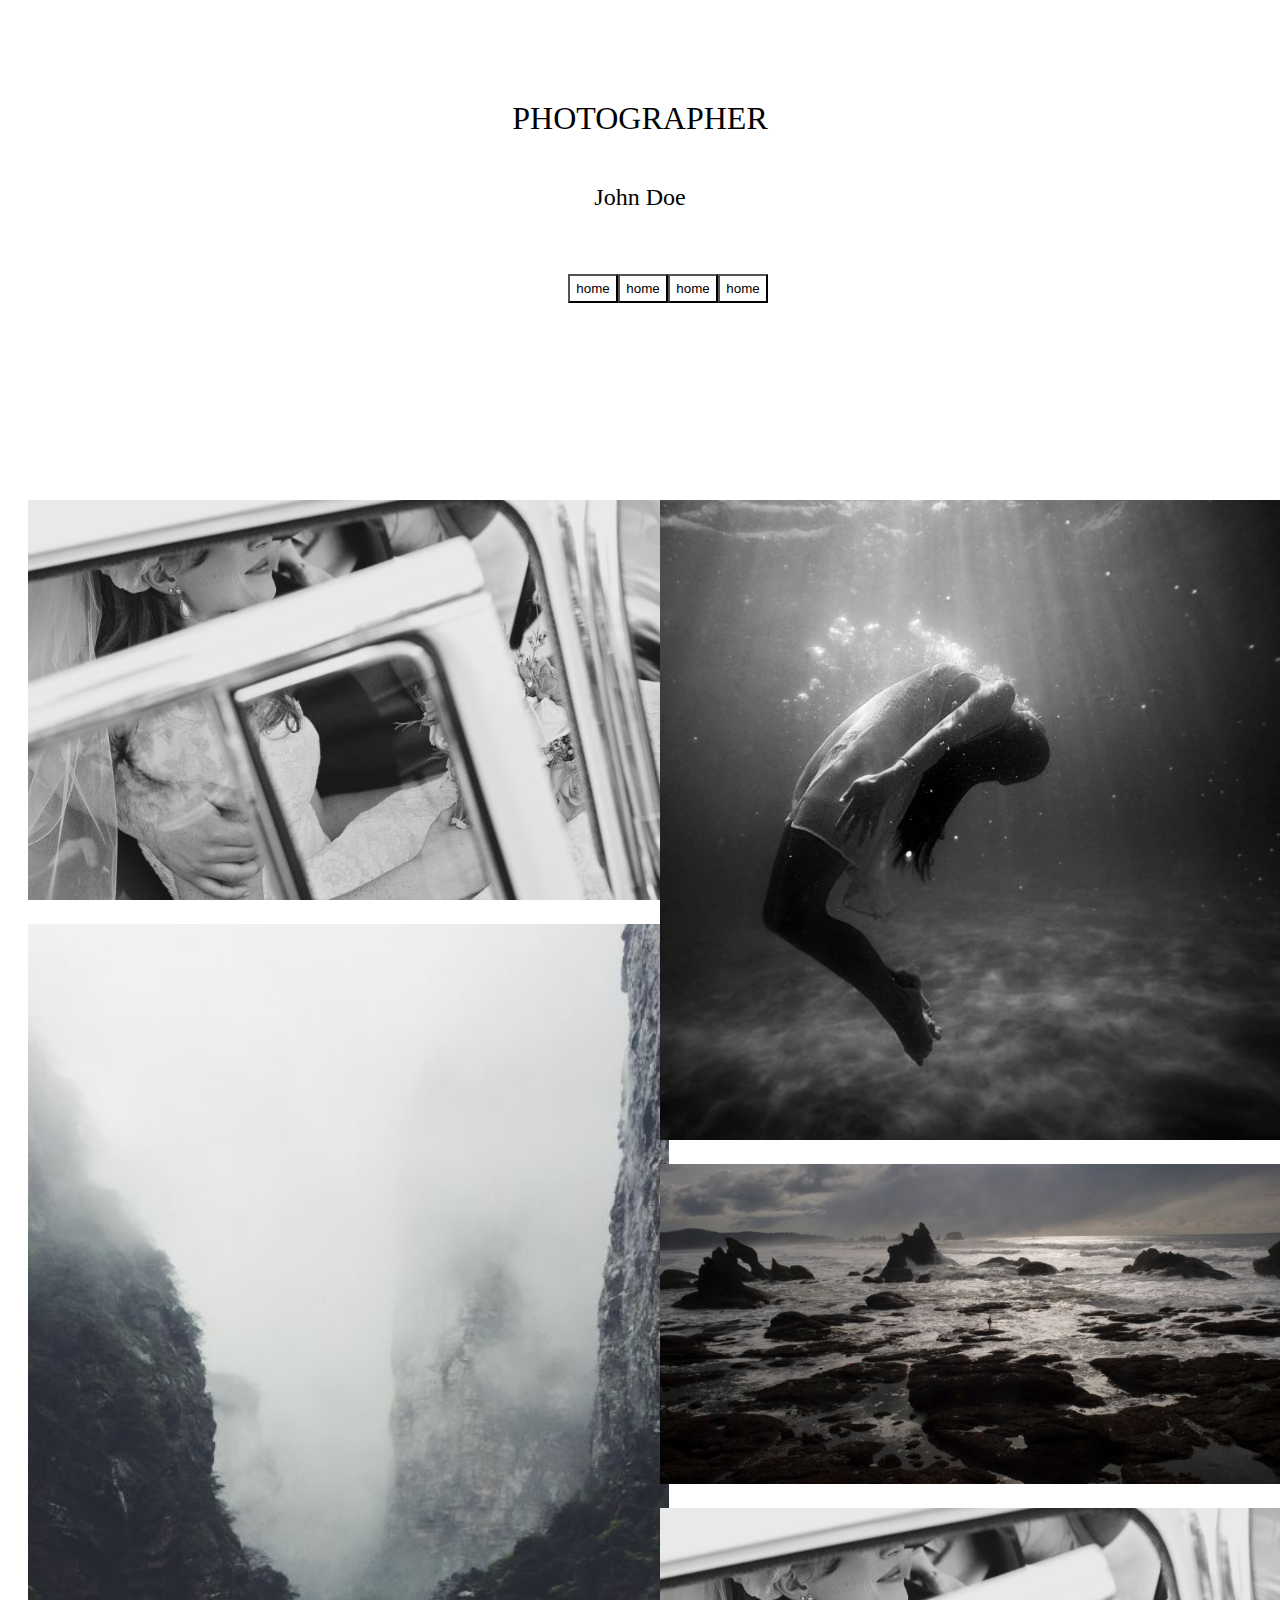
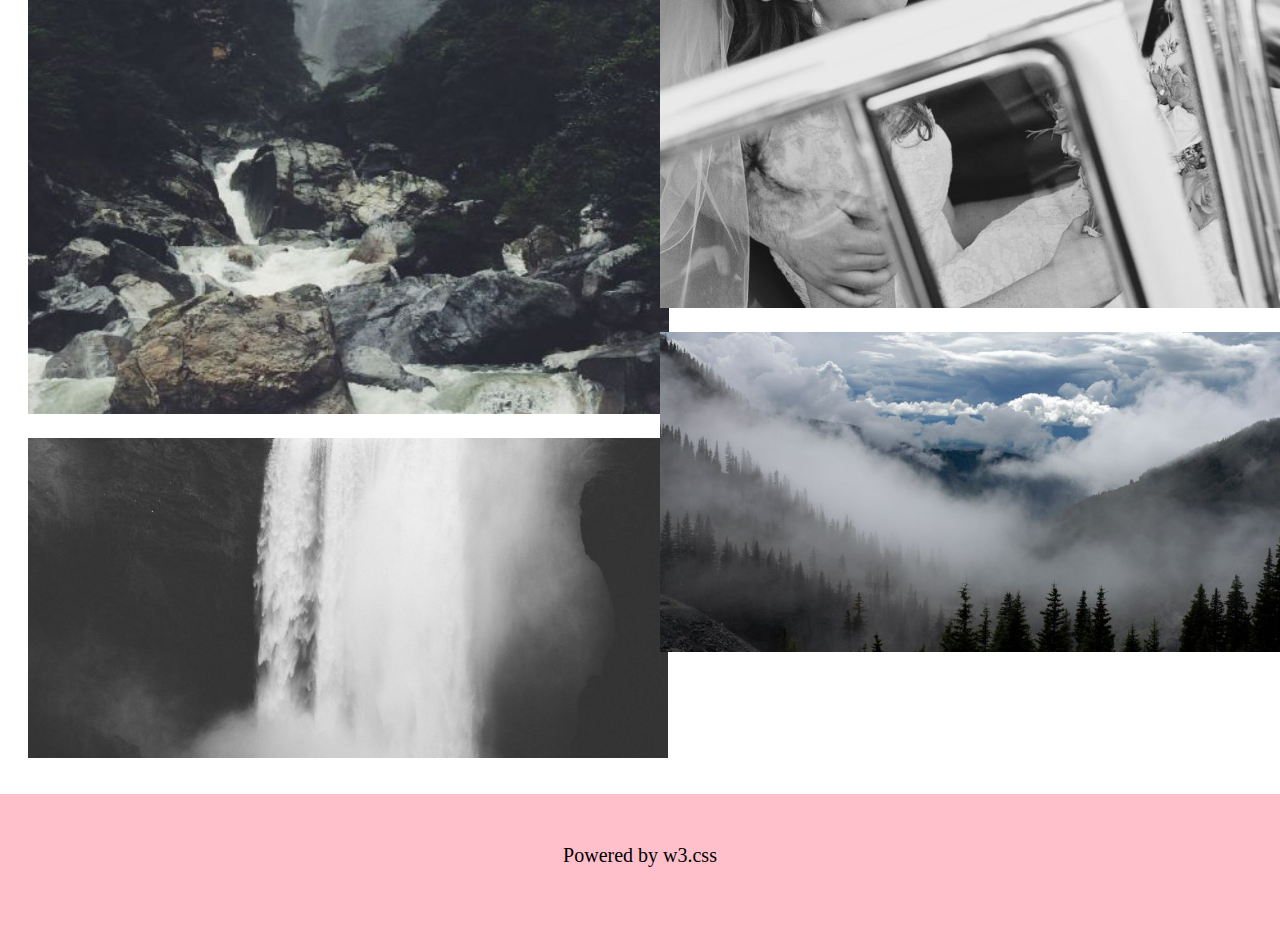
<file: index.html>
<!DOCTYPE html>
<html lang="en">
<head>
    <meta charset="UTF-8">
    <meta http-equiv="X-UA-Compatible" content="IE=edge">
    <meta name="viewport" content="width=device-width, initial-scale=1.0">
    <title>photographer</title>
    <link rel="stylesheet" href="style.css">
</head>
<body>
    <header class="main">
        <div class="top">
            <div class="pic"><p>PHOTOGRAPHER</p></div>
            <div class="name"><p>John Doe</p></div>
            <div class="buttons">
            <button class="B1">home</button><br>
            <button class="B1 B2">home</button><br>
            <button class="B1 B2">home</button><br>
            <button class="B1 B2">home</button><br>
       </div>
        </div>
        <div class="all">
            <div class="left">
                <img class="img1" src=".\wedding.jpg">
                <img class="img2" src=".\rocks.jpg">
                <img class="img3" src=".\falls2.jpg">
            </div>
                <div class="right">
                <img class="img8" src=".\underwater.jpg">
                <img class="img9" src=".\ocean.jpg">
                <img class="img10" src=".\wedding.jpg">
                <img class="img11" src=".\mountainskies.jpg">
                </div>
                </div>
    </header>
<footer class="footer">
    <p class="paraf">Powered by w3.css</p>
</footer>

    
</body>
</html>
</file>
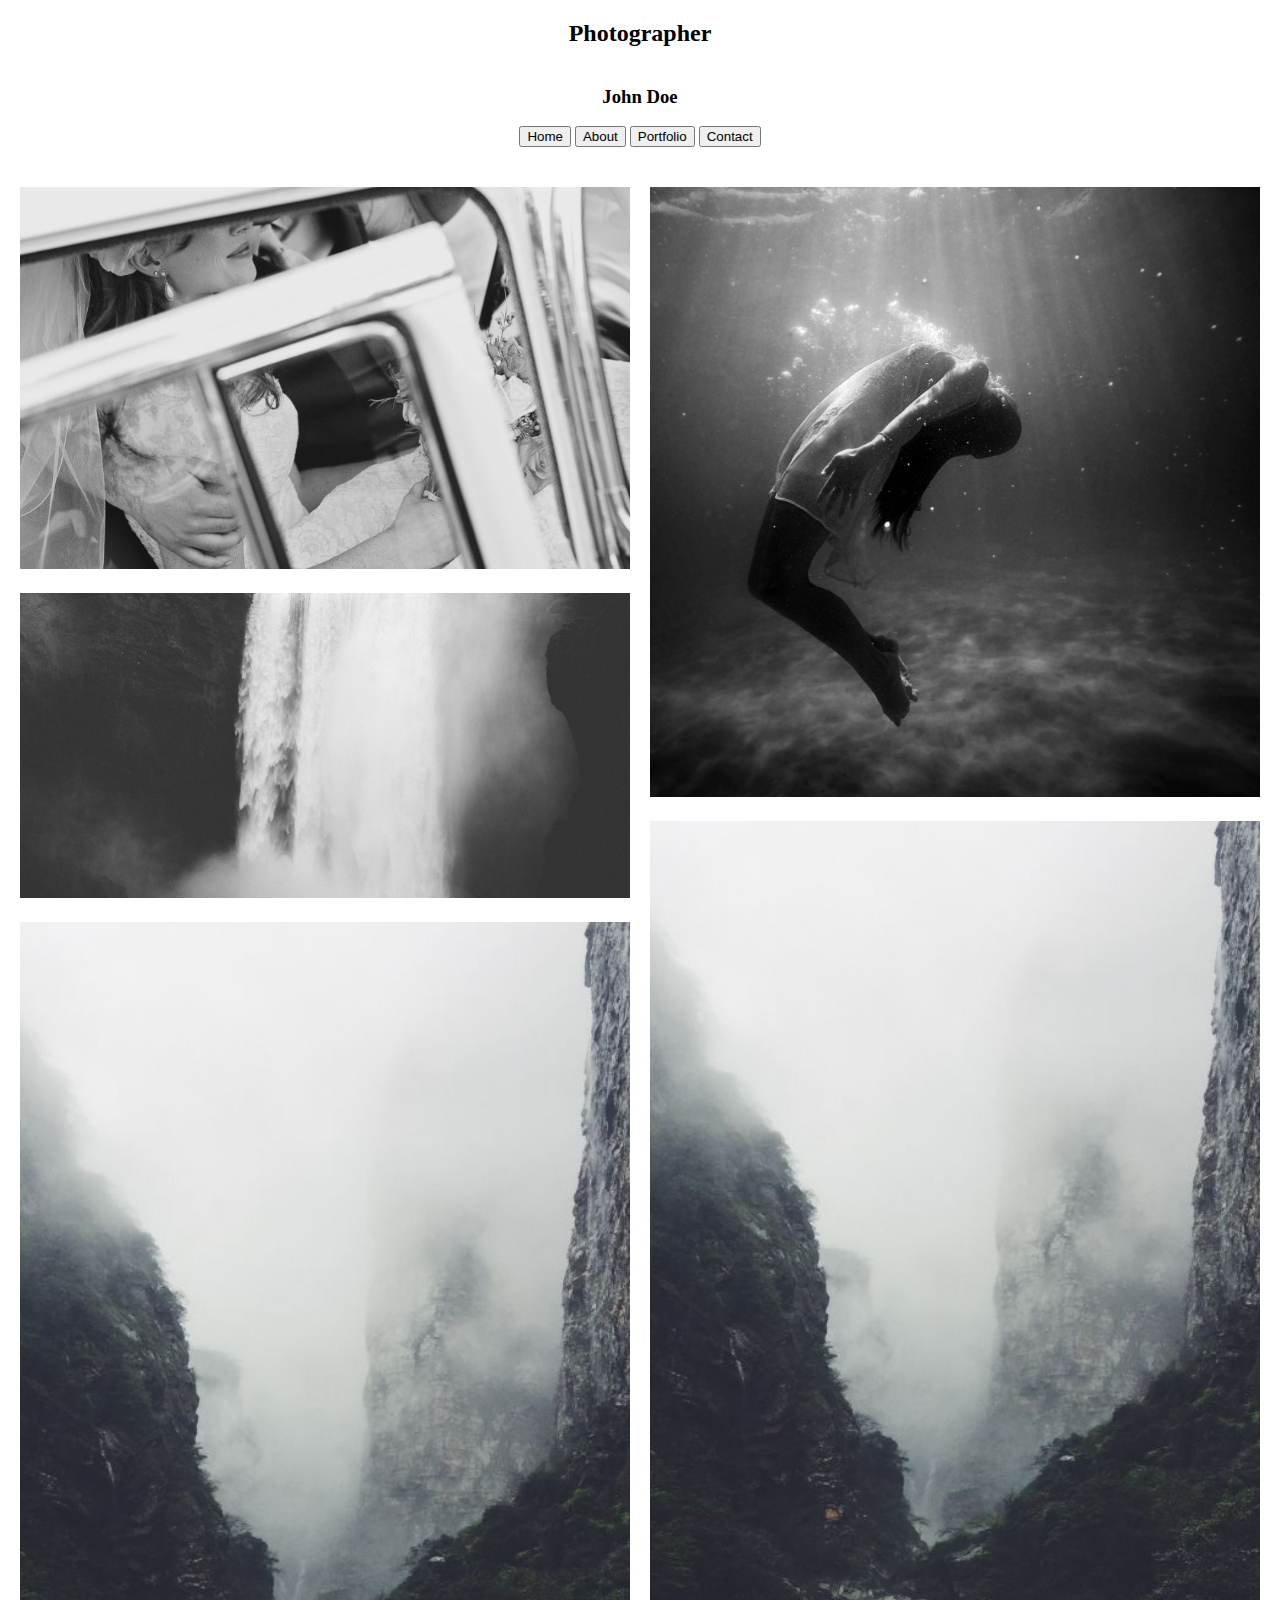
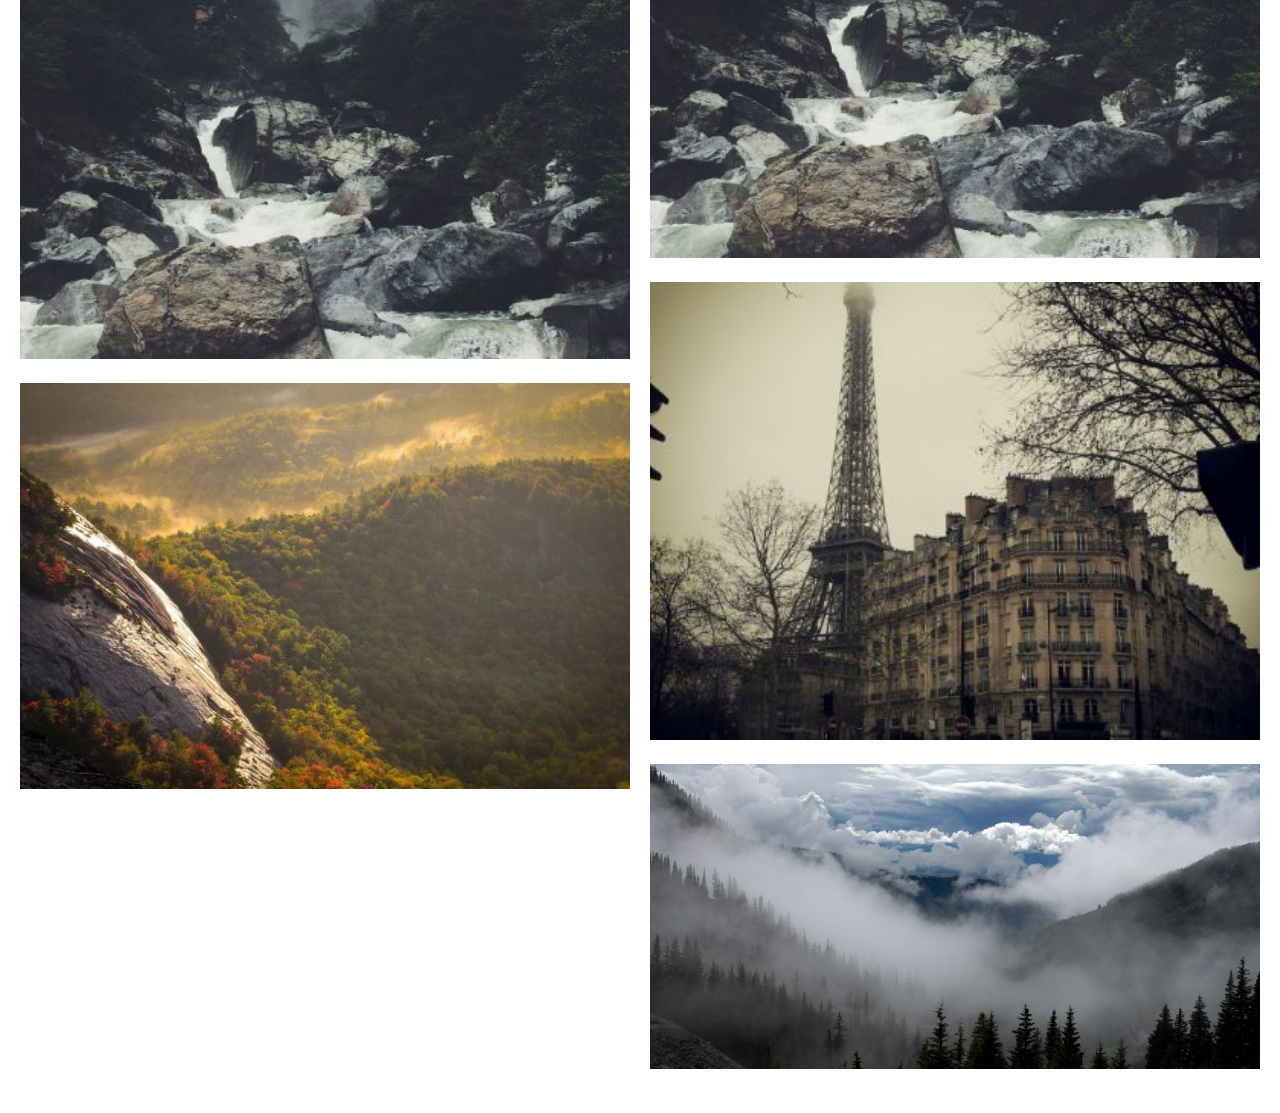
<file: photography/index.html>
<!DOCTYPE html>
<html lang="en">
<head>
    <meta charset="UTF-8">
    <meta http-equiv="X-UA-Compatible" content="IE=edge">
    <meta name="viewport" content="width=device-width, initial-scale=1.0">
    <title>Document</title>
    <link rel="stylesheet" href="style.css">
</head>
<body>
    <header class="main">
        <div class="top">
        <h2 class="heading2">Photographer</h2>
        <h3 class="heading3">John Doe</h3>
        <div class="buttons">
        <button class="b1">Home</button>
        <button class="b1">About</button>
        <button class="b1">Portfolio</button>
        <button class="b1">Contact</button>
        </div>
        </div>
    <div class="images">
        <div class="left">
            <img src=".\images\wedding.jpg" alt="" class="image1">
            <img src=".\images\falls2.jpg" alt="" class="image1">
            <img src=".\images\rocks.jpg" alt="" class="image1">
            <img src=".\images\nature.jpg" alt="" class="image1">
        </div>
        <div class="right">
            <img src=".\images\underwater.jpg" alt="" class="image1">
            <img src=".\images\rocks.jpg" alt="" class="image1">
            <img src=".\images\paris.jpg" alt="" class="image1">
            <img src=".\images\mountainskies.jpg" alt="" class="image1">
        </div>
    </div>
    </header>
    
</body>
</html>
</file>
<file: style.css>
.main{
    background-color: rgb(255, 255, 255);
    /* height: 1000px; */
    width: 100%;
}
.top{
    background-color: white;
    height: 400px;

}
.pic{
    background-color: white;
    height: 60px;
    margin-top: 100px;
    font-size: xx-large;
    text-align: center;
    color: black;
}
.name{
    background-color: white;
    margin-top: 20px;
    text-align: center;
    font-size: x-large;
    height: 60px;
    color: black;
}
.B1{
   background-color: white; 
   margin-top: 30px ;
   padding: 5px;
   width: 50px;
   /* align-items: center; */
   margin-left: 560px;
}
.B2{
    margin-left: 0px;
}
.buttons{
    align-items: center;
    color: azure;
    display: flex;
}
.all{
    display: flex;
}
.left{
    width: 50%;
}
.img1{
    height: 400px;
    margin-left: 20px;
    margin-bottom: 20px;
    
}
.img2{
    height: 1090px;
    margin-left:20px;
    margin-bottom: 20px;

}
.img3{
    height: 320px;
    margin-left: 20px;
    margin-bottom: 20px;
    
}

.img8{
    height: 640px;
    margin-left: 20px;
    margin-bottom: 20px;
}
.img9{
    height: 320px;
    margin-left: 20px;
    margin-bottom: 20px;
}
.img10{
    height: 400px;
    margin-left: 20px;
    margin-bottom: 20px;
}
.img11{
    height: 320px;
    margin-left: 20px;
    margin-bottom: 20px;
}
.footer{
    background-color: pink;
    height: 150px;
    margin: -8px;
    text-align: center;
}
.paraf{
    font-size: 20px;
    padding-top: 50px;
}
@media screen and(max-width:913px){
 .all{
    display: flex;
    /* flex-direction: column; */
    /* align-items: center; */
 }   
}
</file>
<file: photography/style.css>
.main{
    margin: -8px;
}
.top{
    display: flex;
    flex-direction: column;
    align-items: center;
}
.images{
    display: flex;
    margin-top: 20px;
}
.left{
    width: 50%;
    margin: 20px;
    margin-right: 10px;
}
.right{
    width: 50%;
    margin: 20px;
    margin-left: 10px;
}
.image1{
    width: 100%;
    margin-bottom: 20px;
}
@media screen and (max-width:390px){
    .images{
        display: flex;
        flex-direction: column;
        align-items: center;
        margin: 20px;
    }
    .right{
        width: 100%;
        margin: 0px;
    }
    .left{
        width: 100%;
        margin: 0px
    }
}
</file>
